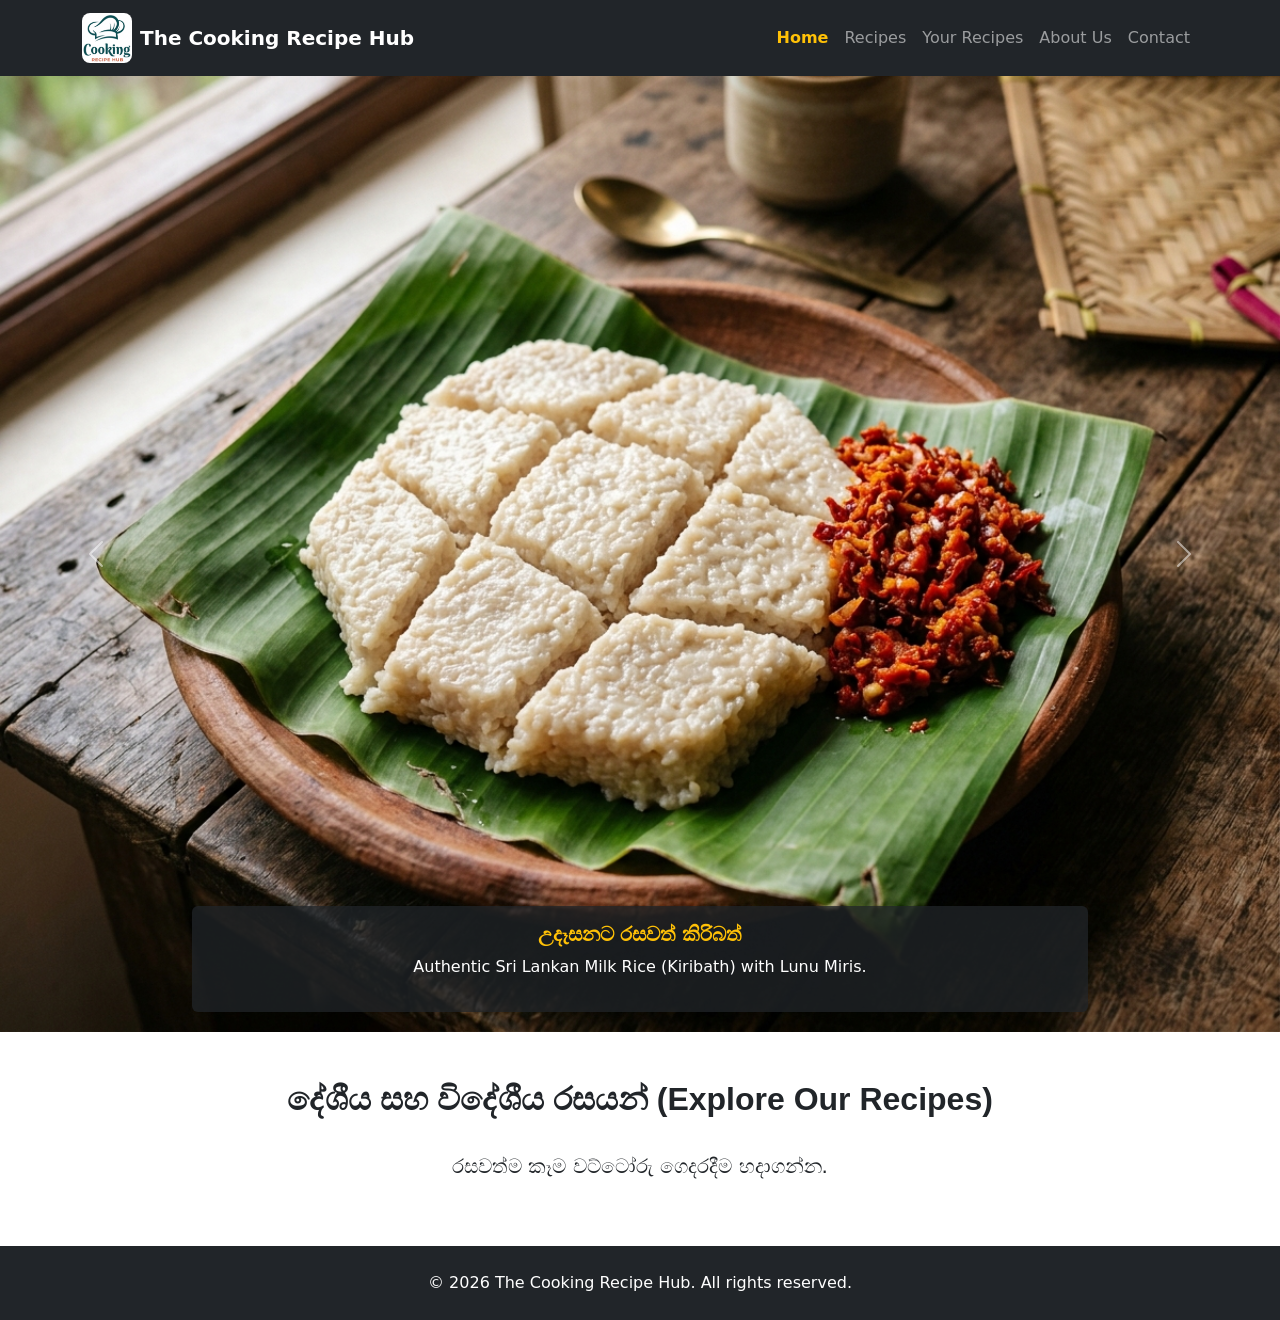
<file: index.html>
<!DOCTYPE html>
<html lang="en">
<head>
    <meta charset="UTF-8">
    <meta name="viewport" content="width=device-width, initial-scale=1.0">
    <title>The Cooking Recipe Hub - Home</title>
    
   
      <link rel="stylesheet" href="css/style.css">
    
    <link href="https://cdn.jsdelivr.net/npm/bootstrap@5.3.0/dist/css/bootstrap.min.css" rel="stylesheet">
</head>
<body>
    <header id="navbar-placeholder">    <!-- Bootstrap 5 Navbar -->
    <nav class="navbar navbar-expand-lg navbar-dark bg-dark">
        <div class="container">
            <a class="navbar-brand d-flex align-items-center fw-bold" href="index.html">
                <img src="images/logo.png" alt="Logo" height="50" class="d-inline-block align-top rounded me-2" style="border-radius: 8px !important;">The Cooking Recipe Hub
            </a>
            <button class="navbar-toggler" type="button" data-bs-toggle="collapse" data-bs-target="#navbarNav">
                <span class="navbar-toggler-icon"></span>
            </button>
            <div class="collapse navbar-collapse" id="navbarNav">
                <ul class="navbar-nav ms-auto">
                    <li class="nav-item"><a class="nav-link active text-warning fw-bold" href="index.html">Home</a></li>
                    <li class="nav-item"><a class="nav-link" href="recipes.html">Recipes</a></li>
                    <li class="nav-item"><a class="nav-link" href="your-recipes.html">Your Recipes</a></li>
                    <li class="nav-item"><a class="nav-link" href="about.html">About Us</a></li>
                    <li class="nav-item"><a class="nav-link" href="contact.html">Contact</a></li>
                </ul>
            </div>
        </div>
    </nav></header>
    <main>
    <!-- Sri Lankan Food Carousel -->
    <div id="recipeCarousel" class="carousel slide" data-bs-ride="carousel">
        <div class="carousel-inner">
            <div class="carousel-item active">
                <!-- Kiribath Image -->
                <img src="images/Recipe images/kiribath_lunumiris_1784958632873.jpg" class="d-block w-100" alt="Kiribath">
                <div class="carousel-caption d-none d-md-block bg-dark bg-opacity-75 rounded p-3">
                    <h5 class="fw-bold text-warning">උදෑසනට රසවත් කිරිබත්</h5>
                    <p>Authentic Sri Lankan Milk Rice (Kiribath) with Lunu Miris.</p>
                </div>
            </div>
            <div class="carousel-item">
                <!-- Kottu Image -->
                <img src="images/Recipe images/sri_lankan_kottu_1784958602774.jpg" class="d-block w-100" alt="Kottu">
                <div class="carousel-caption d-none d-md-block bg-dark bg-opacity-75 rounded p-3">
                    <h5 class="fw-bold text-warning">උණු උණු කොත්තු රොටි</h5>
                    <p>The Ultimate Sri Lankan Street Food Experience.</p>
                </div>
            </div>
        </div>
        <button class="carousel-control-prev" type="button" data-bs-target="#recipeCarousel" data-bs-slide="prev">
            <span class="carousel-control-prev-icon"></span>
        </button>
        <button class="carousel-control-next" type="button" data-bs-target="#recipeCarousel" data-bs-slide="next">
            <span class="carousel-control-next-icon"></span>
        </button>
    </div>
    
    <div class="container mt-5 text-center">
        <h2 class="fw-bold">දේශීය සහ විදේශීය රසයන් (Explore Our Recipes)</h2><br>
        <p class="lead">රසවත්ම කෑම වට්ටෝරු ගෙදරදීම හදාගන්න.</p>
    </div>
</main>
    
    <!-- Bootstrap 5 Footer -->
    <footer class="bg-dark text-white text-center py-4 mt-5">
        <div class="container">
            <p class="mb-0">&copy; 2026 The Cooking Recipe Hub. All rights reserved.</p>
        </div>
    </footer>
    <!-- javascript -->
    <script src="https://cdn.jsdelivr.net/npm/bootstrap@5.3.0/dist/js/bootstrap.bundle.min.js"></script>
</body>
</html>
</file>
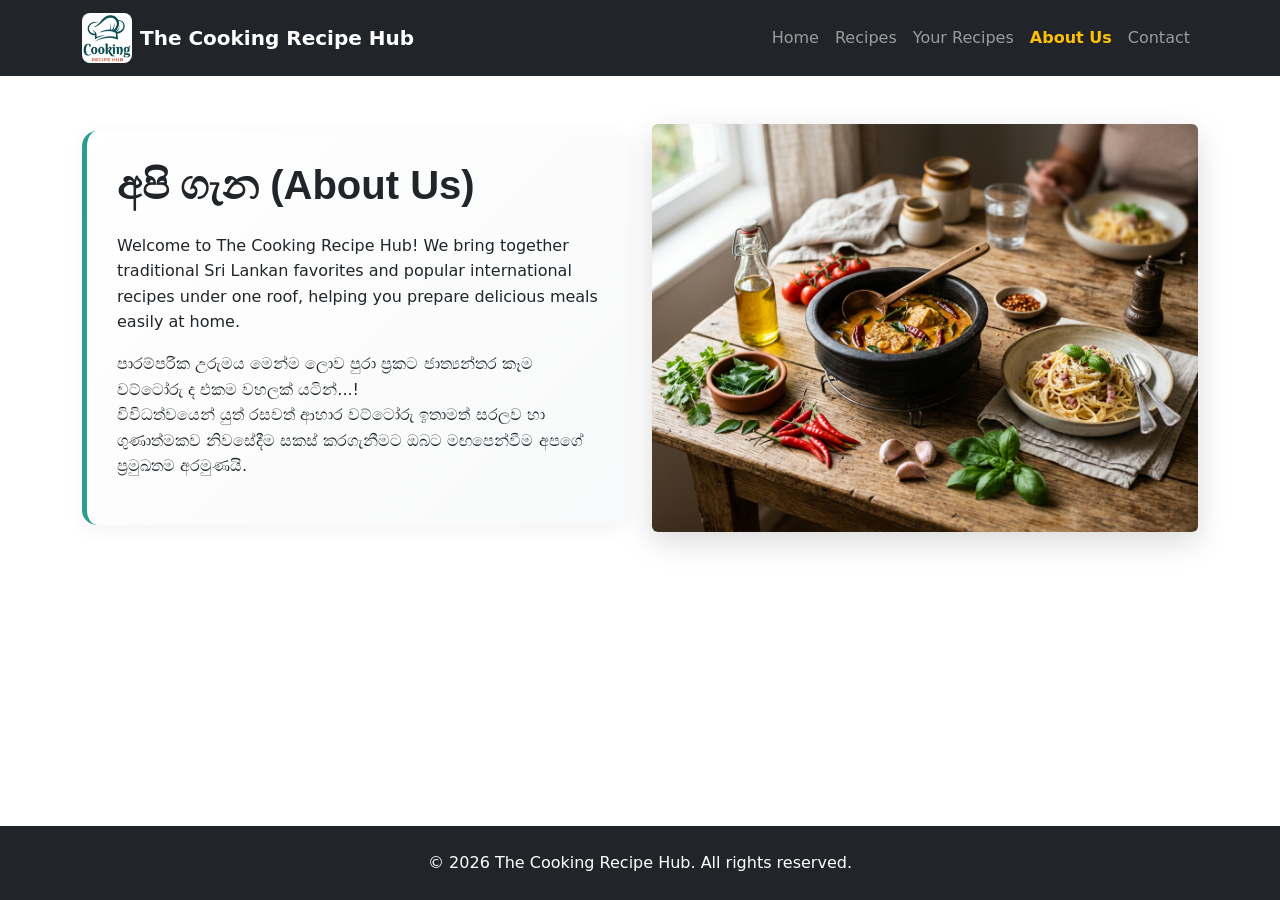
<file: about.html>
<!DOCTYPE html>
<html lang="en">
<head>
    <meta charset="UTF-8">
    <meta name="viewport" content="width=device-width, initial-scale=1.0">
    <title>About Us - The Cooking Recipe Hub</title>
    <link rel="stylesheet" href="css/style.css">
      <link href="https://cdn.jsdelivr.net/npm/bootstrap@5.3.0/dist/css/bootstrap.min.css" rel="stylesheet">
  
</head>
<body>
    <header id="navbar-placeholder">    <!-- navigation bar -->
    <nav class="navbar navbar-expand-lg navbar-dark bg-dark">
        <div class="container">
            <a class="navbar-brand d-flex align-items-center fw-bold" href="index.html">
                <img src="images/logo.png" alt="Logo" height="50" class="d-inline-block align-top rounded me-2" style="border-radius: 8px !important;">The Cooking Recipe Hub
            </a>
            <button class="navbar-toggler" type="button" data-bs-toggle="collapse" data-bs-target="#navbarNav">
                <span class="navbar-toggler-icon"></span>
            </button>
            <div class="collapse navbar-collapse" id="navbarNav">
               <ul class="navbar-nav ms-auto">
                    <li class="nav-item"><a class="nav-link" href="index.html">Home</a></li>
                    <li class="nav-item"><a class="nav-link" href="recipes.html">Recipes</a></li>
                    <li class="nav-item"><a class="nav-link" href="your-recipes.html">Your Recipes</a></li>
                    <li class="nav-item"><a class="nav-link active text-warning fw-bold" href="about.html">About Us</a></li>
                    <li class="nav-item"><a class="nav-link" href="contact.html">Contact</a></li>
                </ul>
            </div>
        </div>
    </nav></header>
   <main class="container mt-5">
    <div class="row align-items-center mb-5">
        <div class="col-md-6">
            <div class="about-text-container">
                <h1 class="mb-4 fw-bold">අපි ගැන (About Us)</h1>
                <p>Welcome to The Cooking Recipe Hub! We bring together traditional Sri Lankan favorites and popular international recipes under one roof, helping you prepare delicious meals easily at home.</p>
                <p>පාරම්පරික උරුමය මෙන්ම ලොව පුරා ප්‍රකට ජාත්‍යන්තර කෑම වට්ටෝරු ද එකම වහලක් යටින්...! <br>විවිධත්වයෙන් යුත් රසවත් ආහාර වට්ටෝරු ඉතාමත් සරලව හා ගුණාත්මකව නිවසේදීම සකස් කරගැනීමට ඔබට මඟපෙන්වීම අපගේ ප්‍රමුඛතම අරමුණයි.</p>
            </div>
        </div>
        <div class="col-md-6">
            <img src="images/Recipe images/about-pic.jpg" class="img-fluid rounded about-img-blend" alt="Sri Lankan Kitchen">
        </div>
    </div>
</main>
    <footer class="bg-dark text-white text-center py-4 mt-5">
        <div class="container">
            <p class="mb-0">&copy; 2026 The Cooking Recipe Hub. All rights reserved.</p>
        </div>
    </footer>
    <!--javascript -->
    <script src="https://cdn.jsdelivr.net/npm/bootstrap@5.3.0/dist/js/bootstrap.bundle.min.js"></script>
</body>
</html>
</file>
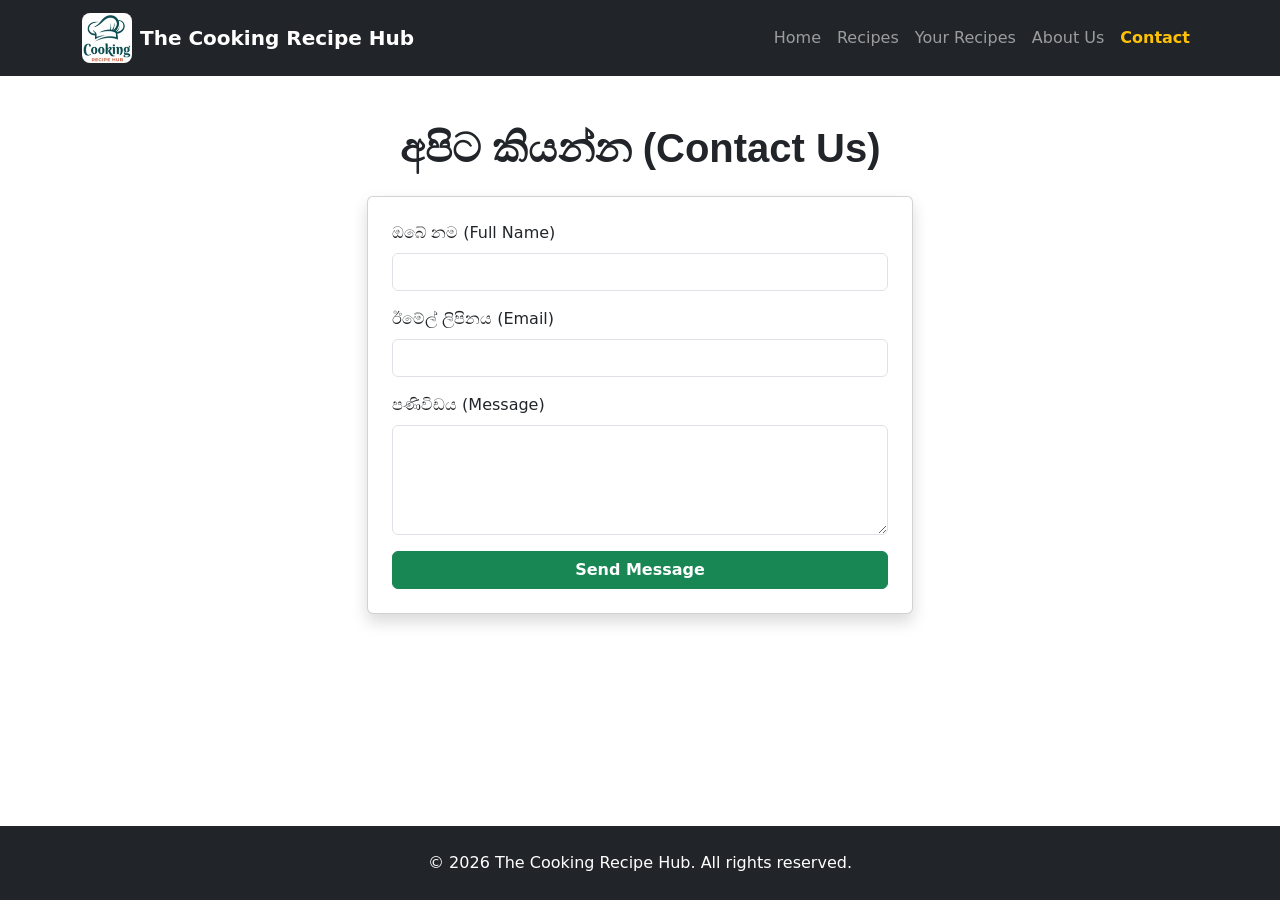
<file: contact.html>
<!DOCTYPE html>
<html lang="en">
<head>
    <meta charset="UTF-8">
    <meta name="viewport" content="width=device-width, initial-scale=1.0">
    <title>Contact Us - The Cooking Recipe Hub</title>
      <link rel="stylesheet" href="css/style.css">
    <link href="https://cdn.jsdelivr.net/npm/bootstrap@5.3.0/dist/css/bootstrap.min.css" rel="stylesheet">
</head>
<body>
    <header id="navbar-placeholder">    <!-- navigation bar -->
    <nav class="navbar navbar-expand-lg navbar-dark bg-dark">
        <div class="container">
            <a class="navbar-brand d-flex align-items-center fw-bold" href="index.html">
                <img src="images/logo.png" alt="Logo" height="50" class="d-inline-block align-top rounded me-2" style="border-radius: 8px !important;">The Cooking Recipe Hub
            </a>
            <button class="navbar-toggler" type="button" data-bs-toggle="collapse" data-bs-target="#navbarNav">
                <span class="navbar-toggler-icon"></span>
            </button>
            <div class="collapse navbar-collapse" id="navbarNav">
                <ul class="navbar-nav ms-auto">
                    <li class="nav-item"><a class="nav-link" href="index.html">Home</a></li>
                    <li class="nav-item"><a class="nav-link" href="recipes.html">Recipes</a></li>
                    <li class="nav-item"><a class="nav-link" href="your-recipes.html">Your Recipes</a></li>
                    <li class="nav-item"><a class="nav-link" href="about.html">About Us</a></li>
                    <li class="nav-item"><a class="nav-link active text-warning fw-bold" href="contact.html">Contact</a></li>
                </ul>
            </div>
        </div>
    </nav></header>
<main class="container mt-5">
    <div class="row justify-content-center">
        <div class="col-md-6">
            <h1 class="text-center mb-4 fw-bold">අපිට කියන්න (Contact Us)</h1> 
            <!-- Contact Form -->
            <div class="card shadow p-4 mb-5">
                <form id="contactForm">
                    <div class="mb-3">
                        <label class="form-label">ඔබේ නම (Full Name)</label>
                        <input type="text" class="form-control" id="name" required>
                    </div>
                    <div class="mb-3">
                        <label class="form-label">ඊමේල් ලිපිනය (Email)</label>
                        <input type="email" class="form-control" id="email" required>
                    </div>
                    <div class="mb-3">
                        <label class="form-label">පණිවිඩය (Message)</label>
                        <textarea class="form-control" id="message" rows="4" required></textarea>
                    </div>
                    <button type="submit" class="btn btn-success w-100 fw-bold">Send Message</button>
                </form>
            </div>
            
        </div>
    </div>
</main>
    <!-- Footer -->
    <footer class="bg-dark text-white text-center py-4 mt-5">
        <div class="container">
            <p class="mb-0">&copy; 2026 The Cooking Recipe Hub. All rights reserved.</p>
        </div>
    </footer>
    <!-- javascript -->
    <script src="https://cdn.jsdelivr.net/npm/bootstrap@5.3.0/dist/js/bootstrap.bundle.min.js"></script>
    <script src="js/validation.js"></script>
</body>
</html>
</file>
<file: css/style.css>
:root {
    --primary-color: #2a9d8f;
    --accent-color: #e76f51;
    --bg-color: #f8f9fa;
    --text-color: #333333;
}
body {
    background-color: var(--bg-color);
    color: var(--text-color);
    display: flex;
    flex-direction: column;
    min-height: 100vh;
    box-shadow: 0 10px 30px rgba(0, 0, 0, 0.08) !important;
}
main {
    flex: 1;
}
.navbar-custom { background-color: var(--primary-color) !important; }
.btn-primary { background-color: var(--primary-color); border-color: var(--primary-color); }
.btn-primary:hover { background-color: var(--accent-color); border-color: var(--accent-color); }

h1, h2, h3, h4, h5 { font-family: 'Segoe UI', Tahoma, Geneva, Verdana, sans-serif; font-weight: bold; }
p { line-height: 1.6; }
.recipe-card { transition: transform 0.3s ease; box-shadow: 0 4px 8px rgba(0,0,0,0.1); }
.recipe-card:hover { transform: translateY(-5px); }

/* About Page Styling */
.about-img-blend {
    border-radius: 15px;
    box-shadow: 0 10px 30px rgba(0, 0, 0, 0.15);
    transition: transform 0.4s ease, box-shadow 0.4s ease;
}
.about-img-blend:hover {
    transform: scale(1.02);
    box-shadow: 0 15px 40px rgba(0, 0, 0, 0.2);
}
.about-text-container {
    padding: 30px;
    background: linear-gradient(135deg, rgba(255,255,255,1) 0%, rgba(248,249,250,1) 100%);
    border-radius: 15px;
    box-shadow: 0 5px 20px rgba(0,0,0,0.05);
    border-left: 5px solid var(--primary-color);
}
/* styling submit card */
.submit-card {
    max-width: 800px;
    margin: 40px auto;
    border-radius: 12px;
    border: 1.5px solid #cccccc;
}

/* Animations */
@keyframes fadeIn {
    from { opacity: 0; transform: translateY(10px); }
    to { opacity: 1; transform: translateY(0); }
}
</file>
